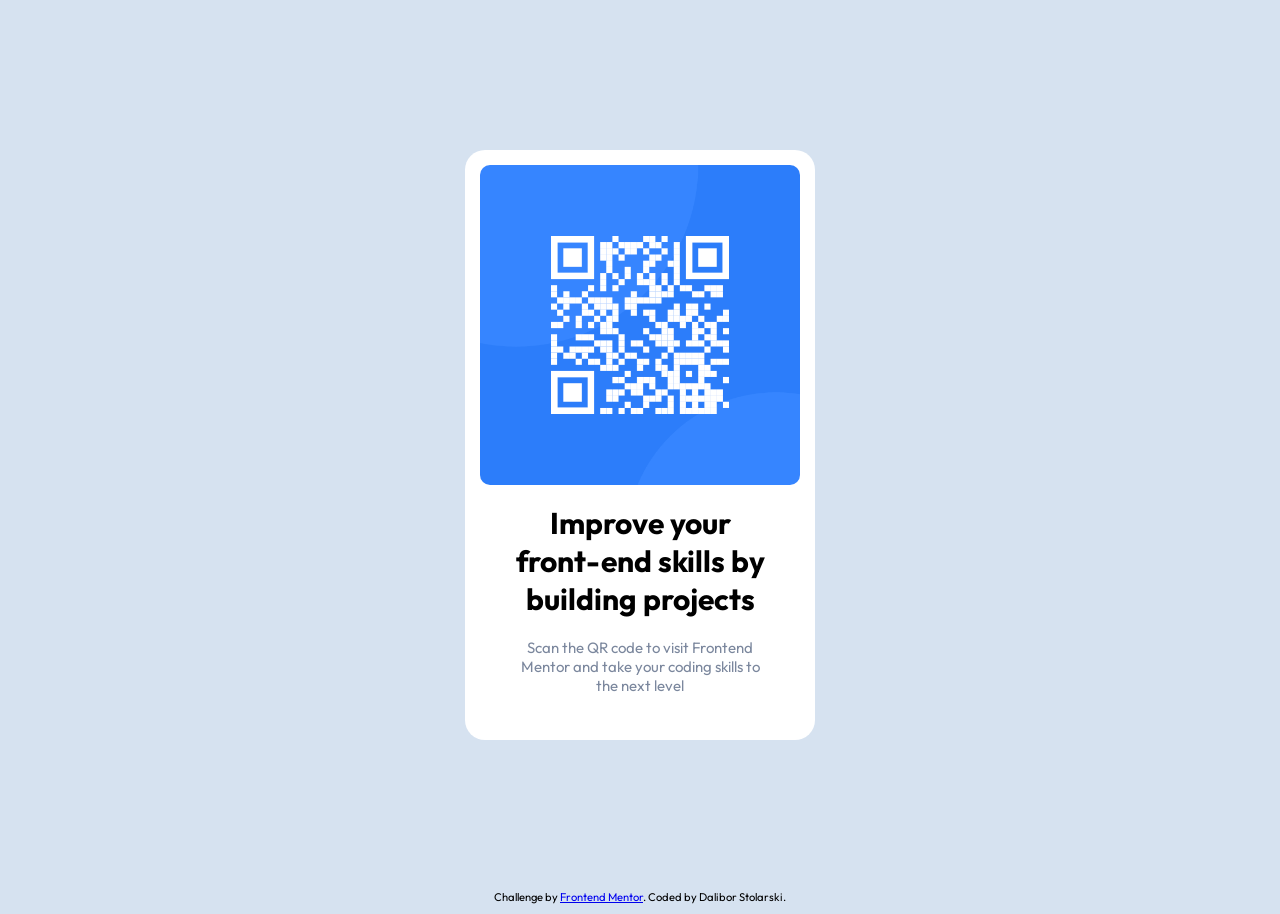
<file: index.html>
<!DOCTYPE html>
<html lang="en" dir="ltr">
  <head>
    <meta charset="utf-8">
    <meta name="viewport" content="width=device-width, initial-scale=1.0"  />
    <title>QR Code Component</title>
    <link rel="stylesheet" href="styles.css">
    <link rel="icon" href="./images/favicon-32x32.png">
    <link rel="preconnect" href="https://fonts.googleapis.com">
    <link rel="preconnect" href="https://fonts.gstatic.com" crossorigin>
    <link href="https://fonts.googleapis.com/css2?family=Outfit:wght@400;700&display=swap" rel="stylesheet">
  </head>
  <body>
    <main>

      <div class="card">
        <img class="qr-code" src="./images/image-qr-code.png" alt="QR Code">
        <div class="container">
          <h1 class="title" >Improve your front-end skills by building projects</h1>
          <p class="description" >Scan the QR code to visit Frontend Mentor and take your coding skills to the next level</p>
        </div>
      </div>

    </main>
    <footer>
      <p>
        Challenge by <a href="https://www.frontendmentor.io/home" target="_blank"  >Frontend Mentor</a>. Coded by Dalibor Stolarski.
      </p>
    </footer>

  </body>
</html>
</file>
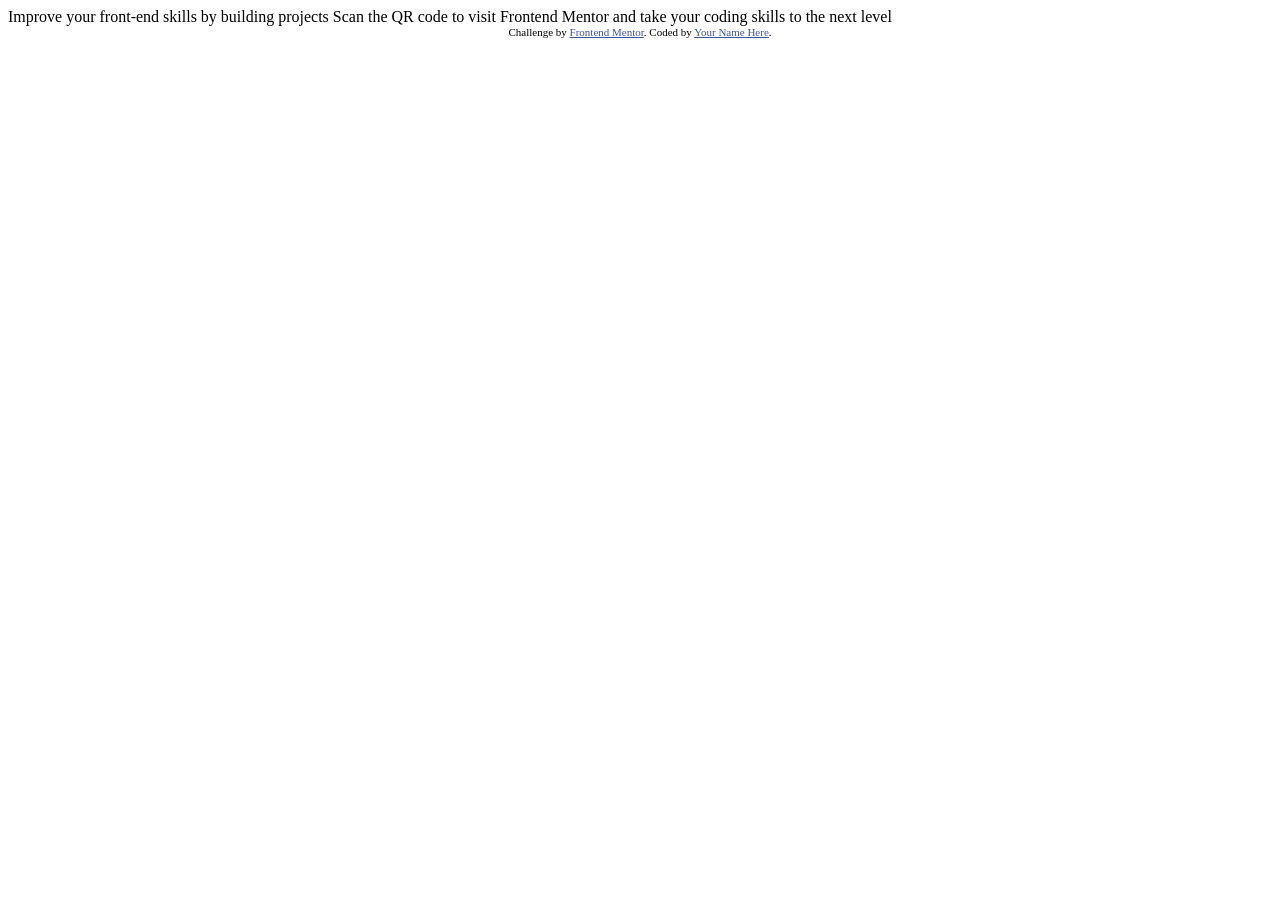
<file: 02_qr-code-component-main/index.html>
<!DOCTYPE html>
<html lang="en">
<head>
  <meta charset="UTF-8">
  <meta name="viewport" content="width=device-width, initial-scale=1.0"> <!-- displays site properly based on user's device -->

  <link rel="icon" type="image/png" sizes="32x32" href="./images/favicon-32x32.png">
  
  <title>Frontend Mentor | QR code component</title>

  <!-- Feel free to remove these styles or customise in your own stylesheet 👍 -->
  <style>
    .attribution { font-size: 11px; text-align: center; }
    .attribution a { color: hsl(228, 45%, 44%); }
  </style>
</head>
<body>

  Improve your front-end skills by building projects

  Scan the QR code to visit Frontend Mentor and take your coding skills to the next level
  
  <div class="attribution">
    Challenge by <a href="https://www.frontendmentor.io?ref=challenge" target="_blank">Frontend Mentor</a>. 
    Coded by <a href="#">Your Name Here</a>.
  </div>
</body>
</html>
</file>
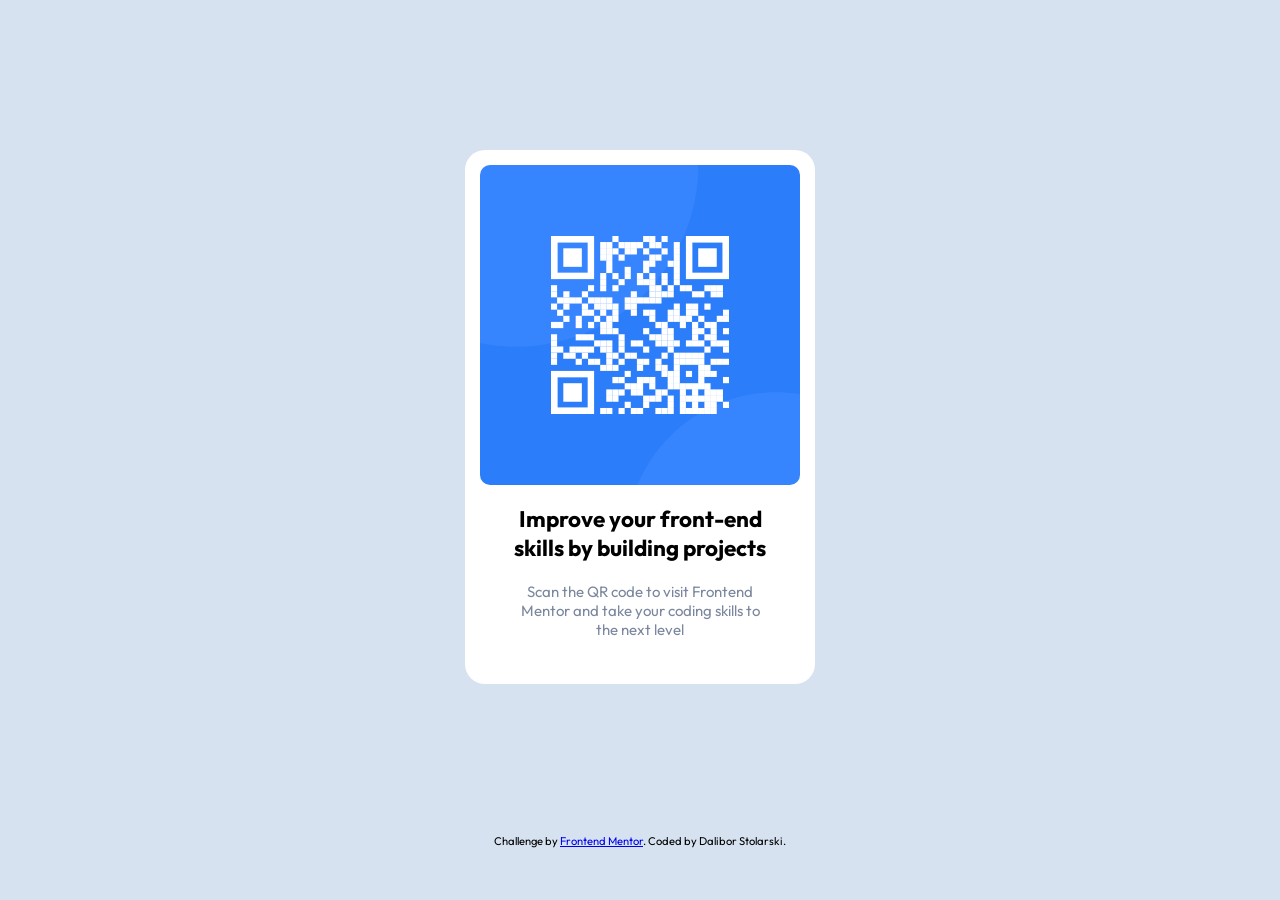
<file: QR_Code_Component.html>
<!DOCTYPE html>
<html lang="en" dir="ltr">
  <head>
    <meta charset="utf-8">
    <meta name="viewport" content="width=device-width, initial-scale=1.0"  />
    <title>QR Code Component</title>
    <link rel="stylesheet" href="styles.css">
    <link rel="icon" href="./images/favicon-32x32.png">
    <link rel="preconnect" href="https://fonts.googleapis.com">
    <link rel="preconnect" href="https://fonts.gstatic.com" crossorigin>
    <link href="https://fonts.googleapis.com/css2?family=Outfit:wght@400;700&display=swap" rel="stylesheet">
  <body>
    <div class="card">
      <img class="qr-code" src="./images/image-qr-code.png" alt="QR Code">
      <div class="container">
        <h2 class="title" >Improve your front-end skills by building projects</h2>
        <p class="description" >Scan the QR code to visit Frontend Mentor and take your coding skills to the next level</p>
      </div>

    </div>

    <footer>
      <p>
        Challenge by <a href="https://www.frontendmentor.io/home" target="_blank"  >Frontend Mentor</a>. Coded by Dalibor Stolarski.
      </p>
    </footer>

  </body>
</html>
</file>
<file: styles.css>
:root {
  --white: hsl(0, 0%, 100%);
  --light-gray: hsl(212, 45%, 89%);
  --grayish-blue: hsl(220, 15%, 55%);
  --dark-blue: hsl(218, 44%, 22%);
}

* {
  margin: 0;
  padding: 0;
  box-sizing: border-box;
}

body {
  font-family: "Outfit", sans-serif;
  background-color: var(--light-gray);
}

.card {
  width: 350px;
  background-color: var(--white);
  border-radius: 20px;
  overflow: hidden;
  margin: 150px auto;

}

.qr-code {
  width: 320px;
  margin: 15px;
  border-radius: 10px;
}

.container {
  font-size: 15px;
  padding: 0 25px 25px 25px;
  text-align: center;
}

.title {
  padding: 0 20px;
  font-weight: 700;
}

.description {
  font-weight: 400;
  padding: 20px;
  color: var(--grayish-blue);

}

footer {
  text-align: center;
  font-size: 0.7rem;
  margin-bottom: 10px;

}
</file>
